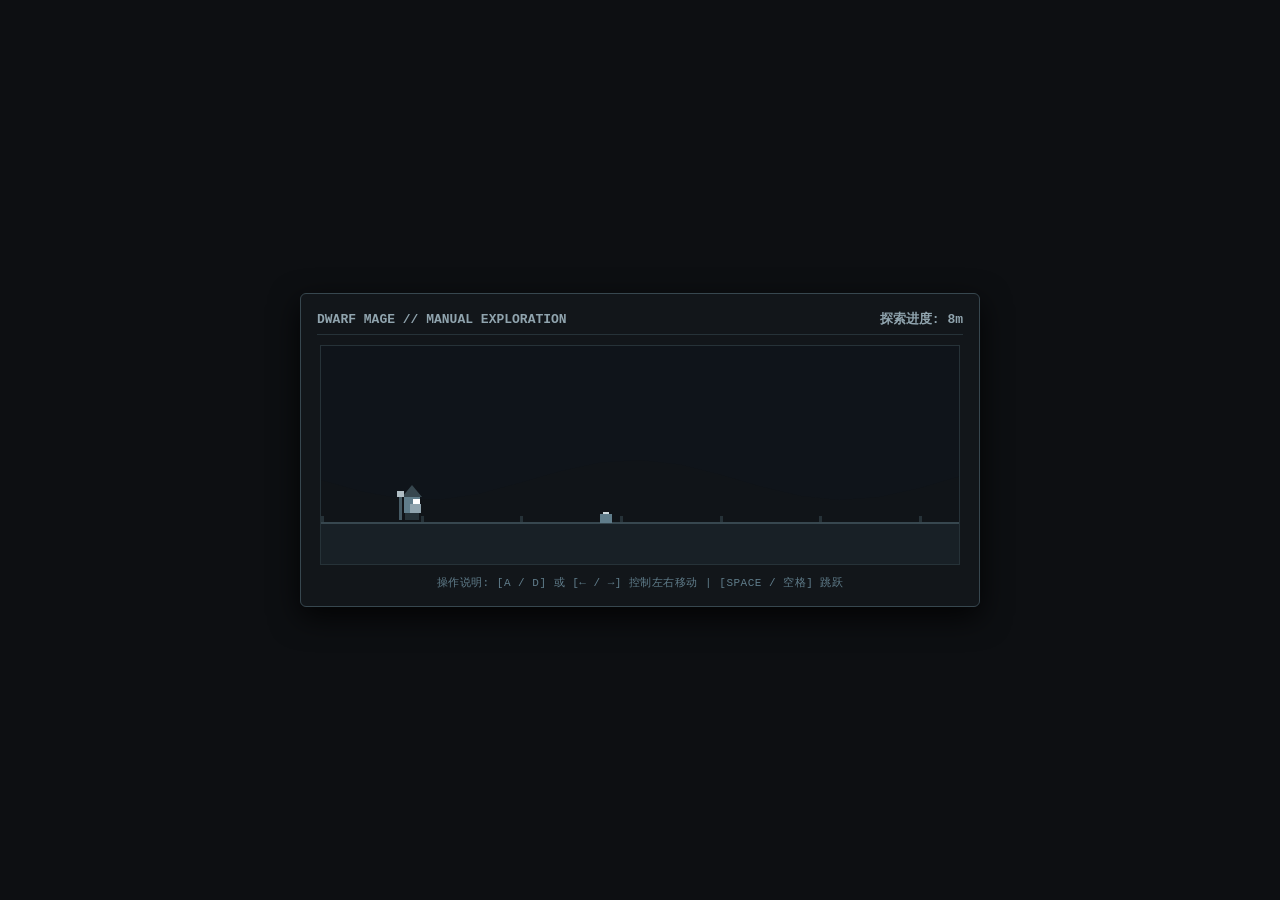
<file: games/dwarf_adventure/index.html>
<!DOCTYPE html>
<html lang="zh-CN">
<head>
    <meta charset="UTF-8">
    <meta name="viewport" content="width=device-width, initial-scale=1.0">
    <title>TERMINAL MINI-GAME // DWARF ADVENTURE</title>
    <style>
        * { box-sizing: border-box; margin: 0; padding: 0; }
        body {
            background-color: #0d0f12;
            color: #cfd8dc;
            font-family: 'Courier New', Courier, monospace;
            display: flex; flex-direction: column;
            align-items: center; justify-content: center;
            height: 100vh; overflow: hidden;
        }
        .game-container {
            width: 100%; max-width: 680px; background: #12161a;
            border: 1px solid #37474f; border-radius: 6px;
            padding: 16px; box-shadow: 0 10px 30px rgba(0, 0, 0, 0.8);
            position: relative; margin: 0 auto;
        }
        .game-header {
            display: flex; justify-content: space-between; align-items: center;
            margin-bottom: 10px; font-weight: bold; border-bottom: 1px solid #263238; padding-bottom: 6px;
            color: #90a4ae; font-size: 13px;
        }
        canvas {
            background: #0f141a; border: 1px solid #263238;
            display: block; margin: 0 auto;
            image-rendering: pixelated;
            width: 100%; max-width: 640px; height: 220px;
        }
        /* 低饱和度对话框 */
        .dialog-box {
            position: absolute; bottom: 30px; left: 30px; right: 30px;
            background: rgba(18, 22, 26, 0.95); border: 1px solid #546e7a;
            border-radius: 4px; padding: 14px; display: none;
            box-shadow: 0 4px 20px rgba(0,0,0,0.9);
            z-index: 10;
        }
        .dialog-speaker { color: #b0bec5; font-weight: bold; margin-bottom: 6px; font-size: 14px; letter-spacing: 1px; }
        .dialog-text { color: #eceff1; font-size: 13px; line-height: 1.6; margin-bottom: 12px; white-space: pre-line; }
        .dialog-btn {
            background: #37474f; color: #eceff1; border: 1px solid #546e7a;
            padding: 5px 12px; font-size: 12px; font-weight: bold; cursor: pointer;
            font-family: inherit; border-radius: 3px; transition: all 0.2s;
        }
        .dialog-btn:hover { background: #455a64; color: #fff; }
        .controls-hint {
            text-align: center; margin-top: 10px; color: #607d8b; font-size: 11px; letter-spacing: 0.5px;
        }
    </style>
</head>
<body>

<div class="game-container">
    <div class="game-header">
        <span>DWARF MAGE // MANUAL EXPLORATION</span>
        <span id="score">探索进度: 0m</span>
    </div>
    
    <canvas id="gameCanvas" width="640" height="220">您的浏览器不支持 Canvas 渲染。</canvas>

    <div class="dialog-box" id="dialogBox">
        <div class="dialog-speaker" id="dialogSpeaker">【未知实体】</div>
        <div class="dialog-text" id="dialogText">前方发现异样波动...</div>
        <button class="dialog-btn" id="dialogBtn" onclick="advanceStory()">[按 ENTER / 点击继续]</button>
    </div>

    <div class="controls-hint">操作说明: [A / D] 或 [← / →] 控制左右移动 | [SPACE / 空格] 跳跃</div>
</div>

<script>
// 严格等待 DOM 完全加载后再启动，防止白屏崩溃
window.addEventListener('DOMContentLoaded', () => {
    try {
        const canvas = document.getElementById('gameCanvas');
        const ctx = canvas.getContext('2d');

        // 强制初始化内部绘制分辨率
        canvas.width = 640;
        canvas.height = 220;

        let worldX = 0; 
        let isPaused = false;
        let gameFrame = 0;
        let currentStoryStep = -1;

        // 鲁棒的按键状态管理
        const keys = { left: false, right: false };

        // 矮人主角（提亮了面部和衣袍颜色以增加对比度）
        const dwarf = {
            x: 80, y: 150, width: 22, height: 28,
            vy: 0, gravity: 0.75, isJumping: false,
            facingRight: true, hasKey: false, catRescued: false
        };

        const cat = { x: 50, y: 158, followDistance: 30 };

        const worldObjects = [
            { type: 'item', x: 280, name: '提夫林散落包' },
            { type: 'tower', x: 900, name: '古老高塔' }
        ];

        const storySequence = [
            {
                triggerX: 220, speaker: "【路边的遗落物】",
                text: "矮人法师停下了脚步。\n地面上散落着一些零碎东西：几根淡灰色的羽毛、一柄折断的欧利哈刚鲁特琴弦，以及一把带有羊角纹路的黑色皮质钥匙包。\n矮人法师：“这显然是一个提夫林吟游诗人掉的破烂……嗯？不过这把钥匙看起来挺别致的，收着吧。”",
                action: () => { dwarf.hasKey = true; }
            },
            {
                triggerX: 650, speaker: "【高处传来急促的喊声】",
                text: "“救命啊！救救我！我被邪恶巫术变成花生猫了！”\n“好心的路人！救救我！我被关在高塔顶层的小窗户里了！”",
                action: () => {}
            },
            {
                triggerX: 850, speaker: "【高塔窗沿的花生猫】",
                text: "矮人法师走到了高塔下方。高处的小窄窗里，一对猫耳朵在一跳一跳地求救！\n花生猫：“好心人！快用那把钥匙！或者……等等，你也是个法师？！”",
                action: () => {}
            },
            {
                triggerX: 851, speaker: "【矮人法师】",
                text: "矮人掏出刚才捡到的提夫林钥匙，挥动法杖吟唱淡色法术：“Alazaster Transmutio!”\n微弱的柔和光辉顺着高塔延伸，锁扣应声解开，小花生猫轻盈地从窗户跳了下来！",
                action: () => { dwarf.catRescued = true; }
            },
            {
                triggerX: 852, speaker: "【被救出的花生猫】",
                text: "花生猫拍了拍身上的灰尘，感激地凑上前说：\n“太谢谢你啦，小朋友！这么小就一个人出来冒险了？你长大以后一定会成为一个伟大的英雄的！”\n\n矮人法师顿时瞪大了眼睛，灰色胡子都气得炸了起来：\n“谁是小朋友？！我今年都一百四十二岁了！我是矮人！矮人！懂不懂什么叫高山尊贵血统？！”",
                action: () => {}
            }
        ];

        function drawEnvironment() {
            // 背景山脉
            ctx.fillStyle = '#101418';
            ctx.beginPath();
            ctx.moveTo(0, 180);
            for (let i = 0; i <= canvas.width; i += 40) {
                let mountainY = 135 + Math.sin((i + worldX * 0.2) * 0.015) * 20;
                ctx.lineTo(i, mountainY);
            }
            ctx.lineTo(canvas.width, 220);
            ctx.lineTo(0, 220);
            ctx.fill();

            // 地面
            ctx.fillStyle = '#182026';
            ctx.fillRect(0, 178, canvas.width, 42);
            ctx.fillStyle = '#37474f';
            ctx.fillRect(0, 178, canvas.width, 2);

            // 碎草
            for (let x = -200; x < 2000; x += 100) {
                let screenX = x - worldX;
                if (screenX > -20 && screenX < canvas.width + 20) {
                    ctx.fillStyle = '#263238';
                    ctx.fillRect(screenX, 172, 3, 6);
                }
            }
        }

        function drawDwarf() {
            ctx.save();
            let drawX = dwarf.x;

            if (!dwarf.facingRight) {
                ctx.translate(drawX + dwarf.width / 2, 0);
                ctx.scale(-1, 1);
                ctx.translate(-(drawX + dwarf.width / 2), 0);
            }

            // 帽子
            ctx.fillStyle = '#37474f';
            ctx.beginPath();
            ctx.moveTo(drawX + 11, dwarf.y - 10);
            ctx.lineTo(drawX + 1, dwarf.y + 2);
            ctx.lineTo(drawX + 21, dwarf.y + 2);
            ctx.fill();

            // 法袍（颜色提亮，确立存在感）
            ctx.fillStyle = '#607d8b';
            ctx.fillRect(drawX + 3, dwarf.y + 2, 16, 17);

            // 深灰裤装
            ctx.fillStyle = '#263238';
            ctx.fillRect(drawX + 4, dwarf.y + 19, 14, 7);

            // 脸部（使用高亮纯白，非常显眼）
            ctx.fillStyle = '#ffffff';
            ctx.fillRect(drawX + 12, dwarf.y + 4, 7, 5);

            // 灰色胡须
            ctx.fillStyle = '#90a4ae';
            ctx.fillRect(drawX + 9, dwarf.y + 9, 11, 10);

            // 法杖
            ctx.fillStyle = '#455a64';
            ctx.fillRect(drawX - 2, dwarf.y, 3, 26);
            ctx.fillStyle = '#b0bec5';
            ctx.fillRect(drawX - 4, dwarf.y - 4, 7, 6);

            ctx.restore();
        }

        function drawCat() {
            if (dwarf.catRescued) {
                let targetX = dwarf.facingRight ? dwarf.x - cat.followDistance : dwarf.x + cat.followDistance;
                cat.x += (targetX - cat.x) * 0.1;

                ctx.fillStyle = '#d7ccc8';
                ctx.fillRect(cat.x, 158, 14, 16);
                ctx.fillStyle = '#ffffff';
                ctx.fillRect(cat.x + 4, 164, 6, 8);

                ctx.fillStyle = '#bcaaa4';
                ctx.fillRect(cat.x + 2, 153, 3, 5);
                ctx.fillRect(cat.x + 9, 153, 3, 5);

                ctx.fillStyle = '#37474f';
                ctx.fillRect(cat.x + 9, 160, 2, 3);
            }
        }

        function drawWorldObjects() {
            worldObjects.forEach(obj => {
                let screenX = obj.x - worldX;

                if (obj.type === 'item' && !dwarf.hasKey) {
                    ctx.fillStyle = '#607d8b';
                    ctx.fillRect(screenX, 170, 12, 9);
                    ctx.fillStyle = '#cfd8dc';
                    ctx.fillRect(screenX + 3, 168, 6, 2);
                }

                if (obj.type === 'tower') {
                    ctx.fillStyle = '#1c242b';
                    ctx.fillRect(screenX, 20, 80, 158);
                    ctx.fillStyle = '#263238';
                    ctx.fillRect(screenX - 5, 15, 90, 10);

                    ctx.fillStyle = '#0a0d10';
                    ctx.fillRect(screenX + 30, 45, 20, 25);

                    if (!dwarf.catRescued) {
                        let catAnimY = 48 + Math.sin(gameFrame * 0.12) * 3;
                        ctx.fillStyle = '#d7ccc8';
                        ctx.fillRect(screenX + 32, catAnimY, 5, 6);
                        ctx.fillRect(screenX + 43, catAnimY, 5, 6);
                        ctx.fillRect(screenX + 34, catAnimY + 4, 12, 7);
                    }
                }
            });
        }

        function updatePlayer() {
            if (isPaused) return;

            if (keys.right) {
                dwarf.facingRight = true;
                if (dwarf.x < canvas.width * 0.5) {
                    dwarf.x += 2.2;
                } else {
                    worldX += 2.2;
                }
            } else if (keys.left) {
                dwarf.facingRight = false;
                if (worldX > 0 && dwarf.x <= canvas.width * 0.5) {
                    worldX -= 2.2;
                } else if (dwarf.x > 20) {
                    dwarf.x -= 2.2;
                }
            }

            dwarf.y += dwarf.vy;
            if (dwarf.y < 150) {
                dwarf.vy += dwarf.gravity;
            } else {
                dwarf.y = 150;
                dwarf.isJumping = false;
            }

            let currentTotalX = Math.floor(worldX + dwarf.x);
            const scoreEl = document.getElementById('score');
            if(scoreEl) scoreEl.innerText = `探索进度: ${Math.floor(currentTotalX / 10)}m`;

            checkStoryEvents(currentTotalX);
        }

        function checkStoryEvents(currentTotalX) {
            let nextStep = currentStoryStep + 1;
            if (nextStep < storySequence.length) {
                let ev = storySequence[nextStep];
                if (currentTotalX >= ev.triggerX) {
                    currentStoryStep = nextStep;
                    triggerDialog(ev);
                }
            }
        }

        function triggerDialog(ev) {
            isPaused = true;
            keys.left = keys.right = false;
            if (ev.action) ev.action();

            document.getElementById('dialogSpeaker').innerText = ev.speaker;
            document.getElementById('dialogText').innerText = ev.text;
            document.getElementById('dialogBox').style.display = 'block';
        }

        // 挂载到 window 让 HTML onclick 能够调用
        window.advanceStory = function() {
            document.getElementById('dialogBox').style.display = 'none';
            isPaused = false;
        };

        function loop() {
            try {
                ctx.clearRect(0, 0, canvas.width, canvas.height);
                gameFrame++;
                updatePlayer();
                drawEnvironment();
                drawWorldObjects();
                drawCat();
                drawDwarf();
                requestAnimationFrame(loop);
            } catch (err) {
                // 如果发生渲染错误，直接在黑板上用红字打印出来
                ctx.fillStyle = '#ff3366';
                ctx.font = '14px Courier';
                ctx.fillText("CRASH ERROR: " + err.message, 10, 30);
            }
        }

        // 更鲁棒的按键监听 (防 e.code 不兼容问题)
        window.addEventListener('keydown', (e) => {
            const key = e.key || e.code || "";
            if (key.toLowerCase() === 'd' || key === 'ArrowRight') keys.right = true;
            if (key.toLowerCase() === 'a' || key === 'ArrowLeft') keys.left = true;
            
            if ((key === ' ' || key === 'Spacebar' || key === 'ArrowUp') && !dwarf.isJumping && !isPaused) {
                dwarf.vy = -10.5;
                dwarf.isJumping = true;
                e.preventDefault(); // 防止按空格引起网页滚动
            }
            if (key === 'Enter' && isPaused) {
                window.advanceStory();
                e.preventDefault();
            }
        });

        window.addEventListener('keyup', (e) => {
            const key = e.key || e.code || "";
            if (key.toLowerCase() === 'd' || key === 'ArrowRight') keys.right = false;
            if (key.toLowerCase() === 'a' || key === 'ArrowLeft') keys.left = false;
        });

        loop();

    } catch (criticalError) {
        console.error("Game Initialization Failed:", criticalError);
    }
});
</script>
</body>
</html>
</file>
